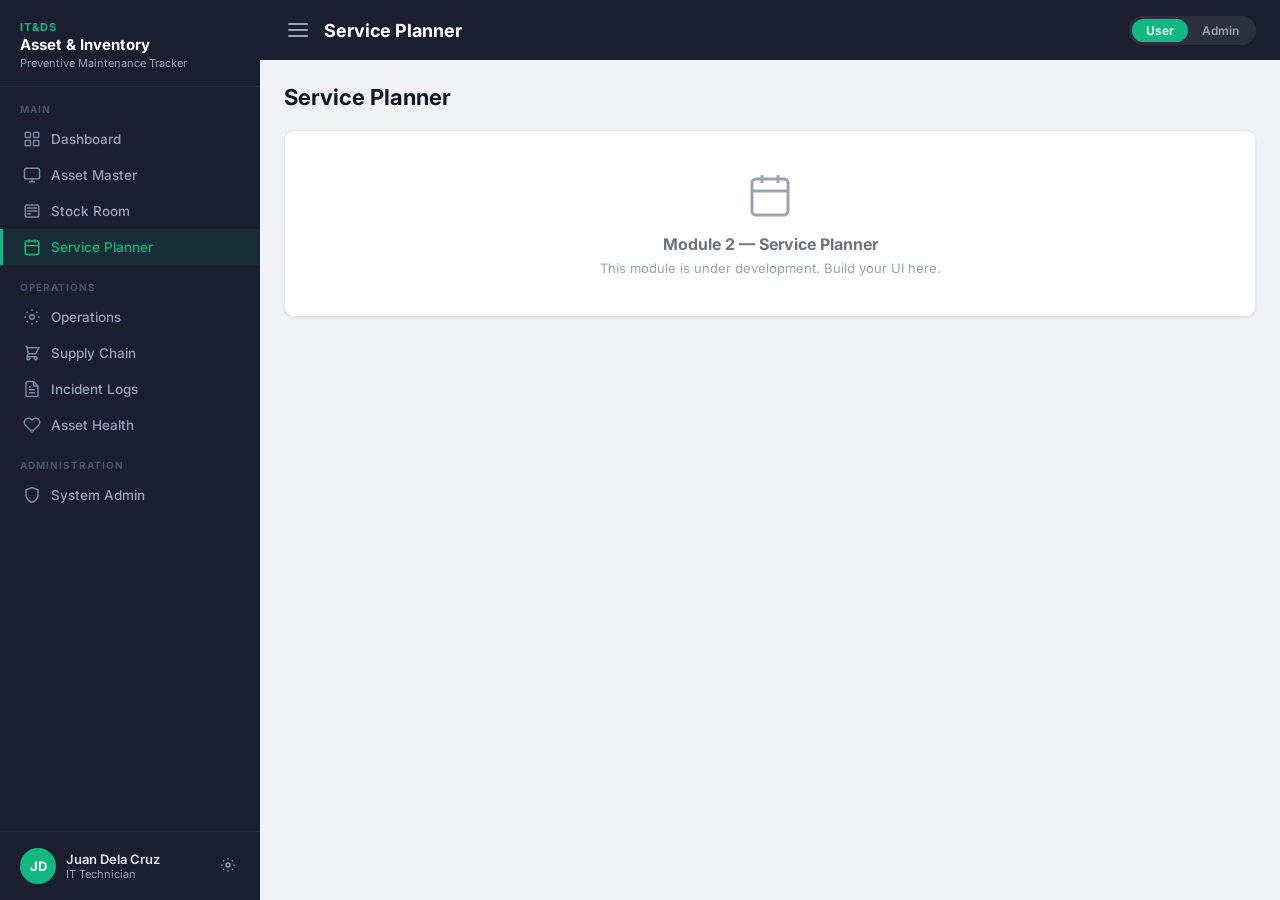
<file: module1/public/module2.html>
<!DOCTYPE html>
<html lang="en">
<head>
<meta charset="UTF-8">
<meta name="viewport" content="width=device-width, initial-scale=1.0">
<title>IT&DS | Service Planner</title>
<link rel="stylesheet" href="assets/css/main.css">
</head>
<body>

<nav id="sidebar"></nav>

<div id="main">
  <header id="topbar">
    <button class="tb-hamburger"><span></span><span></span><span></span></button>
    <h1 class="tb-title" id="tb-title">Service Planner</h1>
    <div class="tb-spacer"></div>
    <div class="role-toggle"><button class="active">User</button><button>Admin</button></div>
  </header>

  <div id="content">
    <div class="page-hdr">
      <div class="page-title">Service Planner</div>
    </div>

    <!-- ═══════════════════════════════════════════════════════
         MODULE 2 — PUT YOUR HTML CONTENT HERE
         This page is owned by the Module 2 group.

         Steps:
         1. Build your UI (tables, forms, modals) in this file
         2. Create public/assets/js/module2.js for your JS logic
         3. Add <script src="assets/js/module2.js"></script> below
         4. Register your backend routes in routes/api.php
         5. Create your PHP files in:
              app/models/        ← your data models
              app/repositories/  ← your SQL queries
              app/services/      ← your business logic
              app/controllers/   ← your HTTP endpoints
    ═══════════════════════════════════════════════════════ -->

    <div class="table-card" style="padding:40px;text-align:center;color:var(--text-3)">
      <svg width="48" height="48" viewBox="0 0 24 24" fill="none" stroke="currentColor" stroke-width="1.5" style="margin-bottom:12px"><rect x="3" y="4" width="18" height="18" rx="2"/><path d="M16 2v4M8 2v4M3 10h18"/></svg>
      <div style="font-size:16px;font-weight:700;color:var(--text-2);margin-bottom:6px">Module 2 — Service Planner</div>
      <div style="font-size:13px">This module is under development. Build your UI here.</div>
    </div>
  </div>
</div>

<div id="toast-wrap"></div>

<script src="assets/js/app.js"></script>
<script src="assets/js/layout.js"></script>
<!-- ADD YOUR MODULE JS HERE: <script src="assets/js/module2.js"></script> -->
<script>
  ApiClient.base = '/module1/public';
  document.addEventListener('DOMContentLoaded', () => {
    renderSidebar();
    initLayout('module2', 'Service Planner');
  });
</script>
</body>
</html>
</file>
<file: module1/public/assets/css/main.css>
/* ============================================================
   IT&DS Asset & Inventory — main.css
   Exact mockup: dark sidebar (#1a1e2e) + light content + teal (#10b981)
   ============================================================ */
@import url('https://fonts.googleapis.com/css2?family=Inter:wght@300;400;500;600;700&display=swap');

:root {
  --sidebar-bg:     #1a1e2e;
  --sidebar-w:      260px;
  --sidebar-text:   #94a3b8;
  --teal:           #10b981;
  --teal-dark:      #059669;
  --teal-light:     rgba(16,185,129,.12);
  --content-bg:     #f0f2f5;
  --topbar-bg:      #1a1e2e;
  --topbar-h:       60px;
  --card:           #ffffff;
  --card-border:    #e2e8f0;
  --card-shadow:    0 1px 3px rgba(0,0,0,.08);
  --card-radius:    10px;
  --border:         #e5e7eb;
  --input-border:   #d1d5db;
  --text:           #111827;
  --text-2:         #6b7280;
  --text-3:         #9ca3af;
  --blue:           #3b82f6;
  --red:            #ef4444;
  --orange:         #f59e0b;
  --purple:         #8b5cf6;
  --table-hdr:      #1a1e2e;
}

*,*::before,*::after{box-sizing:border-box;margin:0;padding:0}
html,body{height:100%}
body{font-family:'Inter',system-ui,sans-serif;font-size:14px;color:var(--text);background:var(--content-bg);display:flex;min-height:100vh;overflow:hidden}
::-webkit-scrollbar{width:5px;height:5px}
::-webkit-scrollbar-thumb{background:#cbd5e1;border-radius:99px}

/* ── SIDEBAR ── */
#sidebar{width:var(--sidebar-w);background:var(--sidebar-bg);display:flex;flex-direction:column;position:fixed;top:0;left:0;height:100vh;overflow-y:auto;z-index:200;transition:transform .3s}
.sb-logo{padding:20px 20px 16px;border-bottom:1px solid rgba(255,255,255,.06)}
.sb-logo .tag{font-size:11px;font-weight:700;color:var(--teal);letter-spacing:.08em;text-transform:uppercase}
.sb-logo .title{font-size:15px;font-weight:700;color:#fff;line-height:1.2;margin-top:2px}
.sb-logo .sub{font-size:11px;color:var(--sidebar-text);margin-top:2px}
.sb-section{font-size:10px;font-weight:700;text-transform:uppercase;letter-spacing:.1em;color:#475569;padding:16px 20px 6px}
.nav-item{display:flex;align-items:center;gap:10px;padding:9px 20px;color:var(--sidebar-text);cursor:pointer;border-left:3px solid transparent;transition:all .15s;font-size:13.5px;font-weight:500;text-decoration:none}
.nav-item:hover{background:rgba(16,185,129,.08);color:#e2e8f0}
.nav-item.active{background:rgba(16,185,129,.1);border-left-color:var(--teal);color:var(--teal)}
.nav-item svg{width:18px;height:18px;flex-shrink:0;opacity:.8}
.nav-item.active svg{opacity:1}
.sb-user{margin-top:auto;padding:16px 20px;border-top:1px solid rgba(255,255,255,.06);display:flex;align-items:center;gap:10px}
.sb-avatar{width:36px;height:36px;border-radius:50%;background:var(--teal);display:flex;align-items:center;justify-content:center;font-size:13px;font-weight:700;color:#fff;flex-shrink:0}
.sb-user-info{flex:1;min-width:0}
.sb-user-name{font-size:13px;font-weight:600;color:#e2e8f0;white-space:nowrap;overflow:hidden;text-overflow:ellipsis}
.sb-user-role{font-size:11px;color:var(--sidebar-text)}
.sb-settings{background:none;border:none;color:var(--sidebar-text);cursor:pointer;padding:4px;border-radius:6px;transition:color .15s;line-height:1}
.sb-settings:hover{color:#e2e8f0}

/* ── MAIN ── */
#main{margin-left:var(--sidebar-w);flex:1;display:flex;flex-direction:column;min-height:100vh;overflow:hidden}

/* ── TOPBAR ── */
#topbar{height:var(--topbar-h);background:var(--topbar-bg);display:flex;align-items:center;gap:12px;padding:0 24px;position:sticky;top:0;z-index:100;flex-shrink:0}
.tb-hamburger{background:none;border:none;cursor:pointer;display:flex;flex-direction:column;gap:4px;padding:4px}
.tb-hamburger span{display:block;width:20px;height:2px;background:#94a3b8;border-radius:2px}
.tb-title{font-size:18px;font-weight:700;color:#fff;flex-shrink:0}
.tb-search{flex:1;max-width:480px;position:relative}
.tb-search input{width:100%;background:rgba(255,255,255,.08);border:1px solid rgba(255,255,255,.1);border-radius:8px;padding:8px 12px 8px 36px;color:#e2e8f0;font-size:13px;font-family:inherit;outline:none;transition:border-color .15s}
.tb-search input::placeholder{color:#64748b}
.tb-search input:focus{border-color:var(--teal)}
.tb-search .ico{position:absolute;left:10px;top:50%;transform:translateY(-50%);color:#64748b;pointer-events:none}
.tb-spacer{flex:1}
.role-toggle{display:flex;background:rgba(255,255,255,.08);border-radius:20px;padding:3px}
.role-toggle button{padding:4px 14px;border-radius:16px;border:none;font-size:12px;font-weight:600;cursor:pointer;background:transparent;color:#94a3b8;transition:all .15s;font-family:inherit}
.role-toggle button.active{background:var(--teal);color:#fff}
.tb-actions{display:flex;align-items:center;gap:4px}
.tb-btn{width:34px;height:34px;border-radius:8px;border:none;background:rgba(255,255,255,.08);color:#94a3b8;cursor:pointer;display:flex;align-items:center;justify-content:center;transition:all .15s}
.tb-btn:hover{background:rgba(255,255,255,.14);color:#e2e8f0}

/* ── CONTENT ── */
#content{flex:1;overflow-y:auto;padding:24px}
.page-view{display:none}
.page-view.active{display:block}
.page-hdr{display:flex;align-items:center;justify-content:space-between;margin-bottom:20px;flex-wrap:wrap;gap:12px}
.page-title{font-size:22px;font-weight:700;color:var(--text)}

/* ── STAT CARDS ── */
.stat-grid-5{display:grid;grid-template-columns:repeat(5,1fr);gap:12px;margin-bottom:20px}
.stat-grid-4{display:grid;grid-template-columns:repeat(4,1fr);gap:12px;margin-bottom:20px}
.stat-card{background:var(--sidebar-bg);border:1px solid rgba(255,255,255,.06);border-radius:var(--card-radius);padding:18px 20px;position:relative;overflow:hidden}
.stat-card::before{content:'';position:absolute;top:0;left:0;right:0;height:3px}
.sc-blue::before{background:var(--blue)}.sc-teal::before{background:var(--teal)}.sc-orange::before{background:var(--orange)}.sc-red::before{background:var(--red)}.sc-purple::before{background:var(--purple)}
.sc-label{font-size:11px;font-weight:600;text-transform:uppercase;letter-spacing:.06em;color:#94a3b8;margin-bottom:8px}
.sc-value{font-size:32px;font-weight:700;color:#fff;line-height:1}
.sc-value.teal{color:var(--teal)}.sc-value.blue{color:var(--blue)}.sc-value.red{color:var(--red)}.sc-value.orange{color:var(--orange)}.sc-value.purple{color:var(--purple)}
.sc-sub{font-size:11px;color:#64748b;margin-top:5px}
.sc-sub .up{color:var(--teal)}.sc-sub .dn{color:var(--red)}

/* ── FILTER BAR ── */
.filter-bar{background:var(--card);border:1px solid var(--card-border);border-radius:var(--card-radius);padding:12px 16px;display:flex;align-items:center;gap:10px;margin-bottom:14px;flex-wrap:wrap}
.filter-bar label{font-size:12px;font-weight:600;color:var(--text-2)}
.fselect{border:1px solid var(--input-border);border-radius:6px;padding:6px 28px 6px 10px;font-size:12px;font-family:inherit;color:var(--text);background:#fff url("data:image/svg+xml,%3Csvg xmlns='http://www.w3.org/2000/svg' width='12' height='12' viewBox='0 0 24 24' fill='none' stroke='%236b7280' stroke-width='2'%3E%3Cpath d='m6 9 6 6 6-6'/%3E%3C/svg%3E") no-repeat right 8px center;appearance:none;outline:none;cursor:pointer;min-width:110px;transition:border-color .15s}
.fselect:focus{border-color:var(--teal)}
.filter-spacer{flex:1}

/* ── BUTTONS ── */
.btn{display:inline-flex;align-items:center;gap:6px;padding:8px 16px;border-radius:8px;font-size:13px;font-weight:600;font-family:inherit;cursor:pointer;border:none;transition:all .15s;white-space:nowrap;line-height:1}
.btn svg{width:14px;height:14px}
.btn-primary{background:var(--teal);color:#fff}.btn-primary:hover{background:var(--teal-dark)}
.btn-secondary{background:var(--card);color:var(--text);border:1px solid var(--border)}.btn-secondary:hover{background:#f8fafc}
.btn-danger{background:var(--red);color:#fff}.btn-danger:hover{background:#dc2626}
.btn-dark{background:var(--sidebar-bg);color:#fff}.btn-dark:hover{background:#0f1221}
.btn-sm{padding:5px 12px;font-size:12px}
.btn-xs{padding:3px 8px;font-size:11px}
.icon-btn{background:none;border:none;cursor:pointer;color:var(--text-3);padding:4px;border-radius:6px;display:inline-flex;align-items:center;justify-content:center;transition:all .15s}
.icon-btn:hover{background:#f1f5f9;color:var(--text)}

/* ── TABLE CARD ── */
.table-card{background:var(--card);border:1px solid var(--card-border);border-radius:var(--card-radius);box-shadow:var(--card-shadow);overflow:hidden}
.table-toolbar{display:flex;align-items:center;gap:8px;padding:12px 16px;border-bottom:1px solid var(--border);flex-wrap:wrap}
.tsearch{display:flex;align-items:center;gap:6px;background:#f8fafc;border:1px solid var(--input-border);border-radius:8px;padding:7px 12px;min-width:220px}
.tsearch input{border:none;background:transparent;font-size:13px;font-family:inherit;outline:none;color:var(--text);width:100%}
.tsearch input::placeholder{color:var(--text-3)}
.tcount{font-size:12px;color:var(--text-2)}
.table-wrap{overflow-x:auto}
table{width:100%;border-collapse:collapse}
thead tr{background:var(--table-hdr)}
thead th{padding:11px 14px;text-align:left;font-size:11px;font-weight:700;text-transform:uppercase;letter-spacing:.06em;color:#fff;white-space:nowrap}
thead th:first-child{padding-left:16px}
.th-cb{width:40px;padding:11px 8px 11px 16px}
tbody tr{border-bottom:1px solid var(--border);transition:background .1s}
tbody tr:last-child{border-bottom:none}
tbody tr:hover{background:#f8fafc}
td{padding:12px 14px;font-size:13px;color:var(--text);vertical-align:middle}
td:first-child{padding-left:16px}
.td-muted{color:var(--text-2)}
.row-cb{width:15px;height:15px;cursor:pointer;accent-color:var(--teal)}
.empty-state{text-align:center;padding:52px 24px;color:var(--text-3)}
.empty-state p{font-size:14px;font-weight:500;color:var(--text-2);margin-top:10px}
.empty-state span{font-size:12px}

/* ── PAGINATION ── */
.pagination{display:flex;align-items:center;gap:4px;padding:12px 16px;border-top:1px solid var(--border)}
.pg-info{flex:1;font-size:12px;color:var(--text-2)}
.pg-btn{width:30px;height:30px;border-radius:6px;border:1px solid var(--border);background:var(--card);font-size:13px;cursor:pointer;display:flex;align-items:center;justify-content:center;color:var(--text-2);transition:all .15s;font-family:inherit}
.pg-btn:hover{border-color:var(--teal);color:var(--teal)}
.pg-btn.active{background:var(--teal);border-color:var(--teal);color:#fff;font-weight:700}
.pg-btn:disabled{opacity:.4;cursor:default}

/* ── BADGES ── */
.badge{display:inline-flex;align-items:center;gap:5px;padding:3px 10px;border-radius:99px;font-size:12px;font-weight:600;white-space:nowrap}
.badge::before{content:'';width:6px;height:6px;border-radius:50%;display:inline-block}
.b-active,.b-in-stock{background:rgba(16,185,129,.12);color:#059669}.b-active::before,.b-in-stock::before{background:#059669}
.b-retired{background:rgba(239,68,68,.12);color:#dc2626}.b-retired::before{background:#dc2626}
.b-in-use{background:rgba(59,130,246,.12);color:#2563eb}.b-in-use::before{background:#2563eb}
.b-under-repair{background:rgba(245,158,11,.12);color:#d97706}.b-under-repair::before{background:#d97706}
.b-disposed,.b-lost{background:rgba(107,114,128,.12);color:#6b7280}.b-disposed::before,.b-lost::before{background:#6b7280}
.b-below-rop{background:rgba(245,158,11,.12);color:#d97706}.b-below-rop::before{background:#d97706}
.b-stockout{background:rgba(239,68,68,.12);color:#dc2626}.b-stockout::before{background:#dc2626}

/* ── ALERT BANNER ── */
.alert-banner{background:rgba(239,68,68,.08);border:1px solid rgba(239,68,68,.25);border-radius:8px;padding:10px 16px;display:flex;align-items:center;gap:10px;margin-bottom:16px;font-size:13px;color:var(--red)}
.alert-banner strong{font-weight:700}
.alert-banner a{color:var(--red);font-weight:600;margin-left:auto;text-decoration:none}

/* ── MODAL ── */
.modal-overlay{display:none;position:fixed;inset:0;background:rgba(0,0,0,.5);backdrop-filter:blur(2px);z-index:300;align-items:center;justify-content:center;padding:20px}
.modal-overlay.open{display:flex}
.modal{background:#fff;border-radius:12px;width:760px;max-width:100%;max-height:92vh;display:flex;flex-direction:column;box-shadow:0 20px 60px rgba(0,0,0,.25);animation:mIn .2s ease}
.modal-sm{width:480px}.modal-lg{width:900px}
@keyframes mIn{from{opacity:0;transform:translateY(-10px) scale(.98)}to{opacity:1;transform:none}}
.modal-hdr{padding:16px 20px;border-bottom:1px solid var(--border);display:flex;align-items:center;gap:10px;background:var(--sidebar-bg);border-radius:12px 12px 0 0}
.modal-hdr-title{font-size:14px;font-weight:700;color:#fff;flex:1}
.modal-hdr-meta{display:flex;align-items:center;gap:8px}
.modal-x{width:28px;height:28px;border-radius:6px;border:1px solid rgba(255,255,255,.15);background:transparent;color:#94a3b8;cursor:pointer;display:flex;align-items:center;justify-content:center;font-size:16px;transition:all .15s;line-height:1}
.modal-x:hover{background:rgba(255,255,255,.1);color:#fff}
.modal-tabs{display:flex;border-bottom:1px solid var(--border);padding:0 20px;background:#fafafa;flex-shrink:0}
.modal-tab{padding:12px 16px;font-size:13px;font-weight:600;color:var(--text-2);cursor:pointer;border-bottom:2px solid transparent;margin-bottom:-1px;transition:all .15s;white-space:nowrap}
.modal-tab:hover{color:var(--text)}
.modal-tab.active{color:var(--teal);border-bottom-color:var(--teal)}
.modal-body{padding:20px;overflow-y:auto;flex:1}
.modal-footer{padding:14px 20px;border-top:1px solid var(--border);display:flex;align-items:center;justify-content:flex-end;gap:8px;flex-shrink:0}

/* ── FORMS ── */
.form-grid{display:grid;grid-template-columns:1fr 1fr;gap:16px}
.form-grid-1{grid-template-columns:1fr}
.form-grid-3{grid-template-columns:1fr 1fr 1fr}
.f-full{grid-column:1/-1}
.form-group{display:flex;flex-direction:column;gap:6px}
.form-label{font-size:12px;font-weight:600;color:var(--text-2)}
.form-label .req{color:var(--red);margin-left:2px}
.form-control{border:1px solid var(--input-border);border-radius:8px;padding:9px 12px;font-size:13px;font-family:inherit;color:var(--text);background:#fff;outline:none;transition:border-color .15s,box-shadow .15s;width:100%}
.form-control:focus{border-color:var(--teal);box-shadow:0 0 0 3px rgba(16,185,129,.1)}
.form-control::placeholder{color:var(--text-3)}
.form-control[readonly]{background:#f8fafc;color:var(--text-2)}
select.form-control{background-image:url("data:image/svg+xml,%3Csvg xmlns='http://www.w3.org/2000/svg' width='14' height='14' viewBox='0 0 24 24' fill='none' stroke='%236b7280' stroke-width='2'%3E%3Cpath d='m6 9 6 6 6-6'/%3E%3C/svg%3E");background-repeat:no-repeat;background-position:right 10px center;background-size:14px;appearance:none;padding-right:32px;cursor:pointer}
textarea.form-control{resize:vertical;min-height:80px}
.file-drop{border:2px dashed var(--input-border);border-radius:10px;padding:40px 20px;text-align:center;cursor:pointer;transition:all .15s;background:#fafafa}
.file-drop:hover,.file-drop.over{border-color:var(--teal);background:var(--teal-light)}
.file-drop p{font-size:13px;color:var(--text-2);margin-top:8px}
.file-drop span{font-size:11px;color:var(--text-3)}
.form-check{display:flex;align-items:flex-start;gap:8px;margin-top:12px}
.form-check input[type=checkbox]{width:15px;height:15px;accent-color:var(--teal);margin-top:1px;flex-shrink:0;cursor:pointer}
.form-check label{font-size:13px;color:var(--text-2);cursor:pointer}

/* ── VIEW ASSET DETAIL ── */
.detail-section{margin-bottom:0}
.detail-hdr{background:var(--sidebar-bg);color:#fff;font-size:11px;font-weight:700;letter-spacing:.08em;text-transform:uppercase;padding:8px 16px}
.detail-row{display:flex;padding:10px 16px;border-bottom:1px solid var(--border);font-size:13px}
.detail-row:last-child{border-bottom:none}
.detail-key{width:180px;flex-shrink:0;color:var(--text-2)}
.detail-val{color:var(--text);font-weight:500;flex:1}

/* ── TIMELINE ── */
.timeline-item{display:flex;gap:12px;padding:10px 0;position:relative}
.tl-dot{width:16px;height:16px;border-radius:50%;background:var(--teal);border:3px solid rgba(16,185,129,.25);flex-shrink:0;margin-top:2px}
.timeline-item:not(:last-child)::after{content:'';position:absolute;left:7px;top:26px;bottom:-4px;width:2px;background:var(--border)}
.tl-label{font-size:13px;font-weight:600;color:var(--text)}
.tl-date{font-size:11px;color:var(--text-3);margin-top:2px}

/* ── MINI STATS (view asset) ── */
.mini-grid{display:grid;grid-template-columns:repeat(3,1fr);gap:12px;margin:14px 0}
.mini-stat{border:1px solid var(--border);border-radius:8px;padding:14px;text-align:center}
.mini-stat .val{font-size:26px;font-weight:700;color:var(--text)}
.mini-stat .lbl{font-size:11px;color:var(--text-2);margin-top:2px}

/* ── TRANSFER sign-off banner ── */
.signoff-banner{background:var(--sidebar-bg);border-radius:8px;padding:12px 14px;display:flex;align-items:flex-start;gap:10px;margin-bottom:16px;font-size:13px;color:#e2e8f0}
.signoff-banner svg{color:var(--orange);flex-shrink:0;margin-top:1px}
.signoff-banner strong{color:#fff}

/* ── QUICK ACTIONS (dashboard) ── */
.quick-grid{display:grid;grid-template-columns:repeat(4,1fr);gap:12px;margin-bottom:20px}
.quick-card{background:var(--card);border:1px solid var(--card-border);border-radius:var(--card-radius);padding:16px;display:flex;align-items:center;gap:12px;cursor:pointer;transition:all .15s;box-shadow:var(--card-shadow)}
.quick-card:hover{box-shadow:0 4px 12px rgba(0,0,0,.1);transform:translateY(-1px)}
.q-icon{width:40px;height:40px;border-radius:10px;display:flex;align-items:center;justify-content:center;font-size:18px;flex-shrink:0}
.q-label{font-size:13px;font-weight:700;color:var(--text)}
.q-sub{font-size:11px;color:var(--text-2);margin-top:2px}

/* ── TOAST ── */
#toast-wrap{position:fixed;bottom:24px;right:24px;z-index:9999;display:flex;flex-direction:column;gap:8px}
.toast{min-width:300px;max-width:420px;padding:12px 16px;border-radius:10px;display:flex;align-items:flex-start;gap:10px;box-shadow:0 8px 24px rgba(0,0,0,.15);animation:tIn .25s ease;font-size:13px}
@keyframes tIn{from{opacity:0;transform:translateX(20px)}to{opacity:1;transform:none}}
.toast svg{width:18px;height:18px;flex-shrink:0;margin-top:1px}
.toast-body{flex:1}
.toast-title{font-weight:700}
.toast-msg{font-size:12px;margin-top:1px}
.toast-x{background:none;border:none;cursor:pointer;color:inherit;opacity:.6;font-size:16px;line-height:1;padding:0}
.t-success{background:#ecfdf5;border:1px solid #a7f3d0;color:#065f46}
.t-error{background:#fef2f2;border:1px solid #fca5a5;color:#991b1b}
.t-warning{background:#fffbeb;border:1px solid #fcd34d;color:#92400e}
.t-info{background:#eff6ff;border:1px solid #93c5fd;color:#1e40af}

/* ── CONFIRM DIALOG ── */
.confirm-body{text-align:center;padding:28px 20px}
.confirm-body .ico{font-size:40px;margin-bottom:12px}
.confirm-body h3{font-size:16px;font-weight:700;margin-bottom:6px}
.confirm-body p{font-size:13px;color:var(--text-2);margin-bottom:20px}

/* ── OUT-OF-STOCK warning ── */
.oos-warn{background:rgba(239,68,68,.08);border:1px solid rgba(239,68,68,.3);border-radius:8px;padding:10px 14px;margin-top:8px;display:flex;align-items:flex-start;gap:8px}
.oos-warn svg{color:var(--red);flex-shrink:0;margin-top:1px}
.oos-title{font-size:13px;font-weight:700;color:#dc2626}
.oos-msg{font-size:12px;color:#dc2626}

/* ── CATEGORY BADGE in modal header ── */
.cat-badge{background:rgba(59,130,246,.2);color:#60a5fa;border-radius:8px;padding:3px 10px;font-size:12px;font-weight:600}

/* ── UTILITIES ── */
.hidden{display:none!important}
.fw-600{font-weight:600}
.fw-700{font-weight:700}
.text-red{color:var(--red)}
.text-teal{color:var(--teal)}
.text-muted{color:var(--text-3)}
.mt-4{margin-top:16px}
.mb-4{margin-bottom:16px}

@media(max-width:900px){
  #sidebar{transform:translateX(-100%)}
  #sidebar.open{transform:translateX(0)}
  #main{margin-left:0}
  .stat-grid-5,.stat-grid-4,.quick-grid{grid-template-columns:1fr 1fr}
}
</file>
